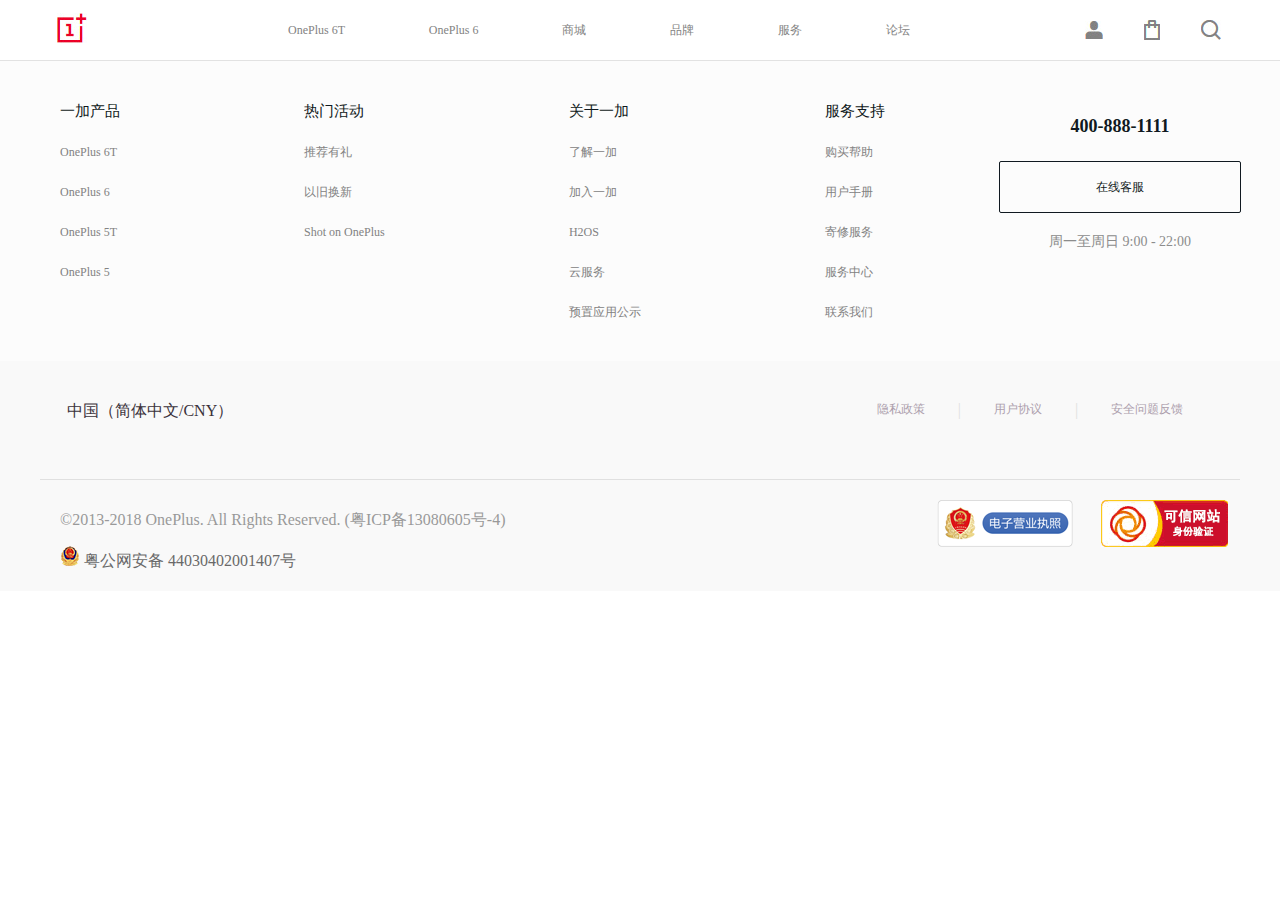
<file: app/commen.html>
<!DOCTYPE html>
<html lang="en">
<head>
    <meta charset="UTF-8">
    <meta name="viewport" content="width=device-width, initial-scale=1.0">
    <meta http-equiv="X-UA-Compatible" content="ie=edge">
    <title>一加注册</title>
    <link rel="stylesheet" href="static/css/reset.css">
    <link rel="stylesheet" href="static/css/commen.css">
</head>
<body>
    <!-- 网页头部开始 -->
    <header id="header-wrapper">
        <section class="header content">
            <div class="logo">
                <a href="#" title="oneplus"></a>
            </div>
            <div class="nave">
                <a href="">OnePlus 6T</a>
                <a href="">OnePlus 6</a>
                <a href="">商城</a>
                <a href="">品牌</a>
                <a href="">服务</a>
                <a href="">论坛</a>
            </div>
            <div class="nave_R">
                <ul>
                    <li class="self">
                        <a href=""></a>
                        <div class="self_box">
                            <span>
                                <a href="">订单</a>
                            </span>
                            <span>
                                <a href="">账户</a>
                            </span>
                            <span>
                                <a href="">推荐有礼</a>
                            </span>
                            <span class="login">
                                <a href="">登录</a>
                            </span>
                        </div>
                    </li>
                    <li  class="shop_car">
                        <a href=""></a>
                        <div class="shop_box">
                            <span class="shop_txt">您的购物车里没有商品！</span>
                            <a href="" class="goshop">去购物</a>
                        </div>
                    </li>
                    <li class="search">
                        <a href=""></a>
                    </li>
                </ul>
            </div>
        </section>
    </header>
    <!-- 网页头部结束 -->
    <!-- 网页底部开始 -->
    <footer id="footer_wrapper">
        <section class="footer content">
            <div class="footer_list">
                <ul>
                    <li>一加产品</li>
                    <li>
                        <a href="">OnePlus 6T</a>
                    </li>
                    <li>
                        <a href="">OnePlus 6</a>
                    </li>
                    <li>
                        <a href="">OnePlus 5T</a>
                    </li>
                    <li>
                        <a href="">OnePlus 5</a>
                    </li>
                </ul>
                <ul>
                    <li>热门活动</li>
                    <li>
                        <a href="">推荐有礼</a>
                    </li>
                    <li>
                        <a href="">以旧换新</a>
                    </li>
                    <li>
                        <a href="">Shot on OnePlus</a>
                    </li>
                </ul>
                <ul>
                    <li>关于一加</li>
                    <li>
                        <a href="">了解一加</a>
                    </li>
                    <li>
                        <a href="">加入一加</a>
                    </li>
                    <li>
                        <a href="">H2OS</a>
                    </li>
                    <li>
                        <a href="">云服务</a>
                    </li>
                    <li>
                        <a href="">预置应用公示</a>
                    </li>
                </ul>
                <ul>
                    <li>服务支持</li>
                    <li>
                        <a href="">购买帮助</a>
                    </li>
                    <li>
                        <a href="">用户手册</a>
                    </li>
                    <li>
                        <a href="">寄修服务</a>
                    </li>
                    <li>
                        <a href="">服务中心</a>
                    </li>
                    <li>
                        <a href="">联系我们</a>
                    </li>
                </ul>
            </div>
            <div class="footer_connect">
                <a href="" class="tel">400-888-1111</a>
                <a href="" class="online">在线客服</a>
                <p>周一至周日 9:00 - 22:00</p>
            </div>
        </section>
    </footer>
    <section id="copyright_wrapper">
        <section class="copyright content">
            <div class="copy_top">
                <a href="" class="langueges">中国（简体中文/CNY）</a>
                <div>
                    <a href="">隐私政策</a>|
                    <a href="">用户协议</a>|
                    <a href="">安全问题反馈</a>
                </div>
            </div>
            <div class="copy_bottom">
                <div class="copynum">
                    <p> &copy;2013-2018 OnePlus. All Rights Reserved. (粤ICP备13080605号-4)</p>
                    <a><img src="static/images/badge.png" alt="">
                        粤公网安备 44030402001407号</a>
                </div>
                <div class="copypic">
                    <a href=""><img src="static/images/copy.png" alt=""></a>
                    <a href=""><img src="static/images/cnnic.png" alt=""></a>
                </div>
            </div>
        </section>
    </section>
    
</body>
</html>
</file>
<file: app/static/css/commen.css>
/* 网页头部开始 */
#header-wrapper{
    height: 60px;
    width: 100%;
    background: #fff;
}
.header{
    position: relative;
    height: 60px;
    width: 100%;
    background:#fff;
}
.content{
    width: 1200px;
    margin: 0 auto;
}
.logo{
    float: left;
    width: 30px;
    height: 30px;
    margin: 13px 17px;
}
.logo a{
    display: block;
    height: 100%;
    width: 100%;
    background: url('../images/logo.jpg');
}
.header .nave{
    float: left;
    margin-left: 150px;
    display: flex;
    height: 60px;
    width: 690px;
    line-height: 60px;
    justify-content: space-between;
}
.header .nave a{
    display: block;
    padding: 0 34px;
    color: #828282;
    box-sizing: border-box;
}
.header .nave a:hover{
    color: #ec1f38;
    border-bottom: 2px solid #eb0028;
}
.header .nave_R{
    float: right;
}
.header .nave_R ul{
    width: 175px;
    height: 60px;
    display: flex;
    justify-content: space-between;

}
.header .nave_R li{
    width: 100%;
    display: flex;
    justify-content: center;
    align-items: center;
}
.header .nave_R li:hover{
    border-bottom: 2px solid #000;
}
.header .nave_R li a{
    display: block;
    width: 100%;
    height: 100%;
}
.header .nave_R .self{
    position: relative;
    height: 60px;
    display: block;
    background: url('../images/oneplus_icon3.jpg') no-repeat center;
}
.header .nave_R .self:hover .self_box{
    display: block;
}
.header .nave_R .shop_car{
    height: 60px;
    display: block;
    position: relative;
    background: url('../images/oneplus_icon1.jpg') no-repeat center;
}
.header .nave_R .shop_car:hover .shop_box{
    display: block;
}
.header .nave_R .shop_car .shop_box{
    width: 400px;
    height: 190px;
    border-top: 1px solid #dfdfdf;
    position: absolute;
    top: 62px;
    right: -50px;
    text-align: center;
    box-shadow: 5px 10px 30px #e9e9e9;
    display: none;
    background: #fff;
    z-index: 9;
}
.header .nave_R .shop_car .shop_box .shop_txt{
    display: block;
    width: 400px;
    height: 110px;
    line-height: 110px;
    color: #a1a1a1;
    font-size: 15px;
    border-bottom: 1px solid #dfdfdf;
}
.header .nave_R .shop_car .shop_box .goshop{
    margin: 22px 0 0 20px;
    display: block;
    width: 360px;
    height: 40px;
    line-height: 40px;
    background: #eb0028;
    color: #fff;
    border-radius: 3px;
    transition: all .5s linear;
}
.header .nave_R .shop_car .shop_box .goshop:hover{
    background-color: #b8001f;
}
.header .nave_R .search{
    height: 60px;
    display: block;
    background: url('../images/oneplus_icon2.jpg') no-repeat center;
}
.header .self .self_box{
    position: absolute;
    top: 62px;
    right:-70px;
    width: 320px;
    height: 275px;
    box-sizing: border-box;
    border-top: 1px solid #dfdfdf;
    padding: 20px 0 0 20px;
    box-shadow: 5px 10px 30px #e9e9e9;
    display: none;
    z-index: 9;
    background: #fff;
}
.header .self_box span{
    display: block;
    height: 49px;
    width: 280px;
    line-height: 49px;
    border-bottom: 1px solid #dfdfdf;
    color: #8c8c8c;
}
.header .self_box span>a:hover{
    color: #111111;
}
.header .nave_R .self .self_box .login a{
    display: block;
    margin-top: 40px;
    border-bottom: none;
    color: #51a3cf !important;
}
.header .self .self_box .login:hover{
    text-decoration: underline;
}
/* 网页头部结束 */
/* 网页底部开始 */
#footer_wrapper{
    width: 100%;
    height: 300px;
    background: #fcfcfc;
    border-top: 1px solid #e2e2e2;
}
.footer{
    height: 300px;
    background: #fcfcfc;
}
.footer .footer_list{
    float: left;
    width: 825px;
    height: 300px;
    padding-top: 25px;
    display: flex;
    justify-content: space-between;
    padding: 0 20px;
}
.footer .footer_list ul{
    margin-top: 30px;
}
.footer .footer_list ul li{
    height: 40px;
    line-height: 40px;
    font-size: 15px;
    color: #101920;
}
.footer .footer_list ul li a{
    font-size: 12px;
    color:#828282;
}
.footer .footer_list ul li a:hover{
    color: #101920;
}
.footer .footer_connect{
    width: 240px;
    height: 300px;
    float: right;
    display: flex;
    flex-direction: column;
    align-items: center;
}
.footer .footer_connect .tel{
    display: block;
    width: 100%;
    height: 50px;
    line-height: 50px;
    text-align: center;
    font-size: 18px;
    color: #101920;
    font-weight: bolder;
    margin: 40px 0 10px 0;
}
.footer .footer_connect .online{
    display: block;
    width: 100%;
    height: 50px;
    border: 1px solid #101920;
    color: #101920;
    border-radius: 2px;
    line-height: 50px;
    text-align: center;
    margin-bottom: 20px;
}
.footer .footer_connect p{
    font-size: 14px;
    color: #8c8c8c;
}
#copyright_wrapper{
    width: 100%;
    height: 230px;
    background: #f9f9f9;
}
.copyright{
    height: 230px;
    background: #f9f9f9;
}
.copyright .copy_top{
    width: 1200px;
    height: 119px;
    border-bottom: 1px solid #e0e0e0;
    display: flex;
    justify-content: space-between;
    padding-top: 40px;
    box-sizing: border-box;
}
.copyright .copy_top .langueges{
    font-size: 16px;
    color: #3b323b;
    margin-left: 27px;
}
.copyright .copy_top div{
    padding-right: 40px;
    display: flex;
    width: 340px;
    color: #e0e0e0;
    justify-content: space-around;
}
.copyright .copy_top div a{
    color: #ad9fad;
}
.copyright .copy_top div a:hover{
    color: #0f161b;
}
.copyright .copy_bottom{
    display: flex;
    justify-content: space-between;
}
.copyright .copy_bottom .copynum{
    margin: 30px 0 0 20px;
    color: #999999;
}
.copyright .copy_bottom .copynum a{
    display: block;
    height: 20px;
    line-height: 20px;
    font-size: 16px;
    margin-top: 15px;
    cursor: pointer;
}
.copyright .copy_bottom .copypic{
    margin-top: 20px;
}
.copyright .copy_bottom .copypic a{
    margin: 0 12px;
}
</file>
